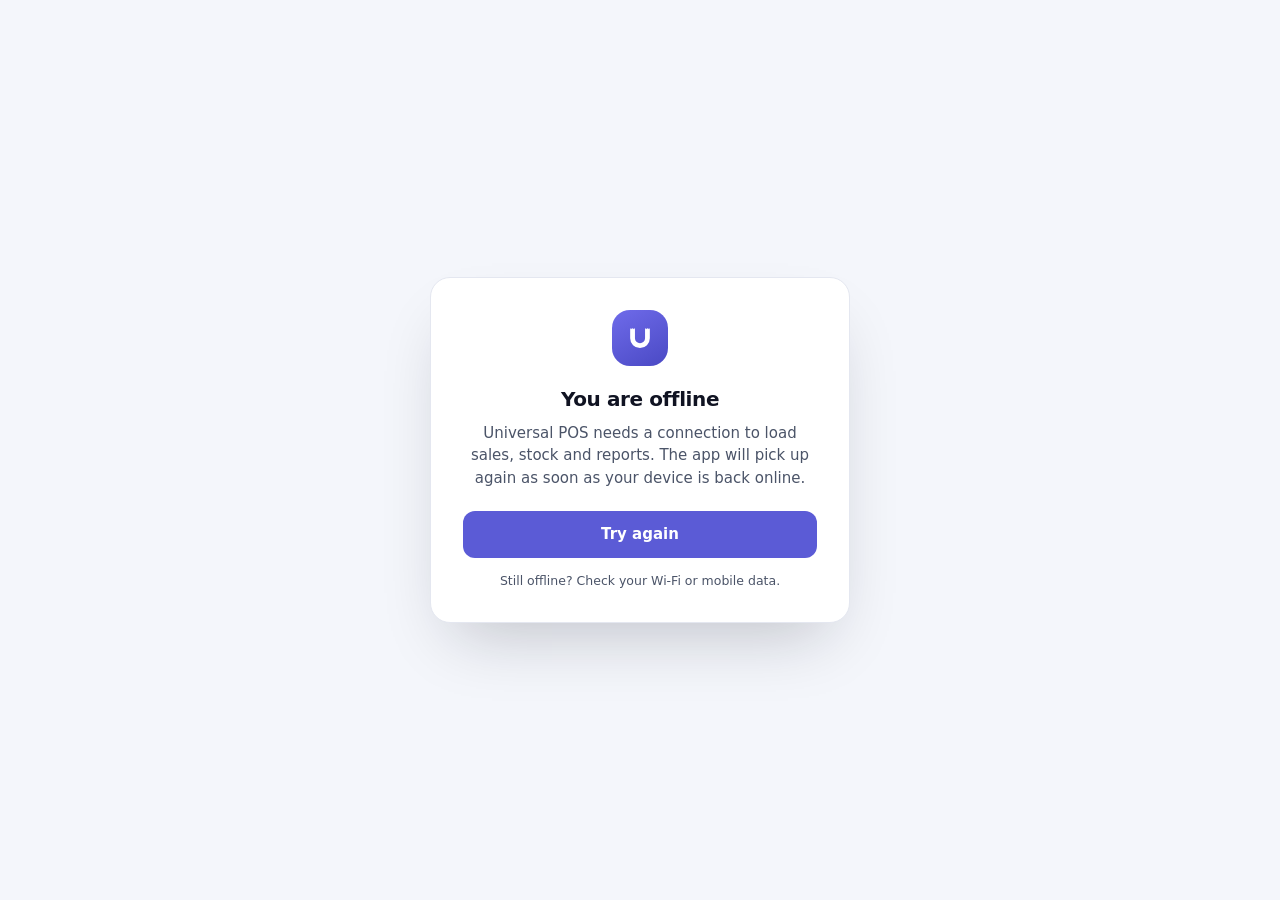
<file: app/templates/offline.html>
<!doctype html>
<html lang="en">
<head>
  <meta charset="utf-8">
  <meta name="viewport" content="width=device-width, initial-scale=1, viewport-fit=cover">
  <meta name="theme-color" content="#ffffff">
  <title>Offline · Universal POS</title>
  <style>
    :root {
      color-scheme: light;
      --bg: #f4f6fb;
      --surface: #ffffff;
      --border: #e4e7f0;
      --text: #101322;
      --text-2: #4b5468;
      --primary: #5b5bd6;
    }
    @media (prefers-color-scheme: dark) {
      :root { color-scheme: dark; --bg: #0a0d16; --surface: #111624; --border: #232b3e; --text: #eef1f9; --text-2: #a8b2c8; }
    }
    * { box-sizing: border-box; }
    body {
      margin: 0;
      min-height: 100vh;
      display: grid;
      place-items: center;
      padding: 24px;
      background: var(--bg);
      color: var(--text);
      font: 15px/1.5 "Inter", "Segoe UI", system-ui, -apple-system, Arial, sans-serif;
    }
    .card {
      width: min(420px, 100%);
      padding: 32px;
      border: 1px solid var(--border);
      border-radius: 20px;
      background: var(--surface);
      box-shadow: 0 32px 64px -24px rgba(16, 20, 34, .24);
      text-align: center;
    }
    .mark {
      width: 56px; height: 56px; margin: 0 auto 18px;
      display: grid; place-items: center;
      border-radius: 18px;
      background: linear-gradient(150deg, #6f6bea, #4a49c4);
    }
    h1 { margin: 0 0 8px; font-size: 20px; letter-spacing: -.02em; }
    p { margin: 0 0 22px; color: var(--text-2); }
    button {
      width: 100%;
      padding: 12px 16px;
      border: 0;
      border-radius: 12px;
      background: var(--primary);
      color: #fff;
      font: inherit;
      font-weight: 620;
      cursor: pointer;
    }
    button:disabled { opacity: .6; cursor: default; }
    .hint { margin: 14px 0 0; font-size: 12.5px; color: var(--text-2); }
  </style>
</head>
<body>
  <main class="card">
    <div class="mark" aria-hidden="true">
      <svg viewBox="0 0 24 24" width="34" height="34" fill="none">
        <path fill="#fff" d="M5.06 5.91 L5.62 4.88 L6.19 5.91 L6.75 4.88 L7.31 5.91 L7.88 4.88 L8.44 5.91 L8.44 12.19 A3.56 3.56 0 0 0 15.56 12.19 L15.56 5.91 L16.12 4.88 L16.69 5.91 L17.25 4.88 L17.81 5.91 L18.38 4.88 L18.94 5.91 L18.94 12.19 A6.94 6.94 0 0 1 5.06 12.19 Z"/>
      </svg>
    </div>
    <h1>You are offline</h1>
    <p>Universal POS needs a connection to load sales, stock and reports. The app will pick up again as soon as your device is back online.</p>
    <button id="retry" type="button">Try again</button>
    <p class="hint" id="hint">Waiting for a connection…</p>
  </main>
  <script>
    const retry = document.getElementById("retry");
    const hint = document.getElementById("hint");
    retry.addEventListener("click", () => {
      retry.disabled = true;
      hint.textContent = "Reconnecting…";
      window.location.reload();
    });
    window.addEventListener("online", () => window.location.reload());
    if (navigator.onLine) {
      retry.disabled = false;
      hint.textContent = "Still offline? Check your Wi-Fi or mobile data.";
    }
  </script>
</body>
</html>
</file>
